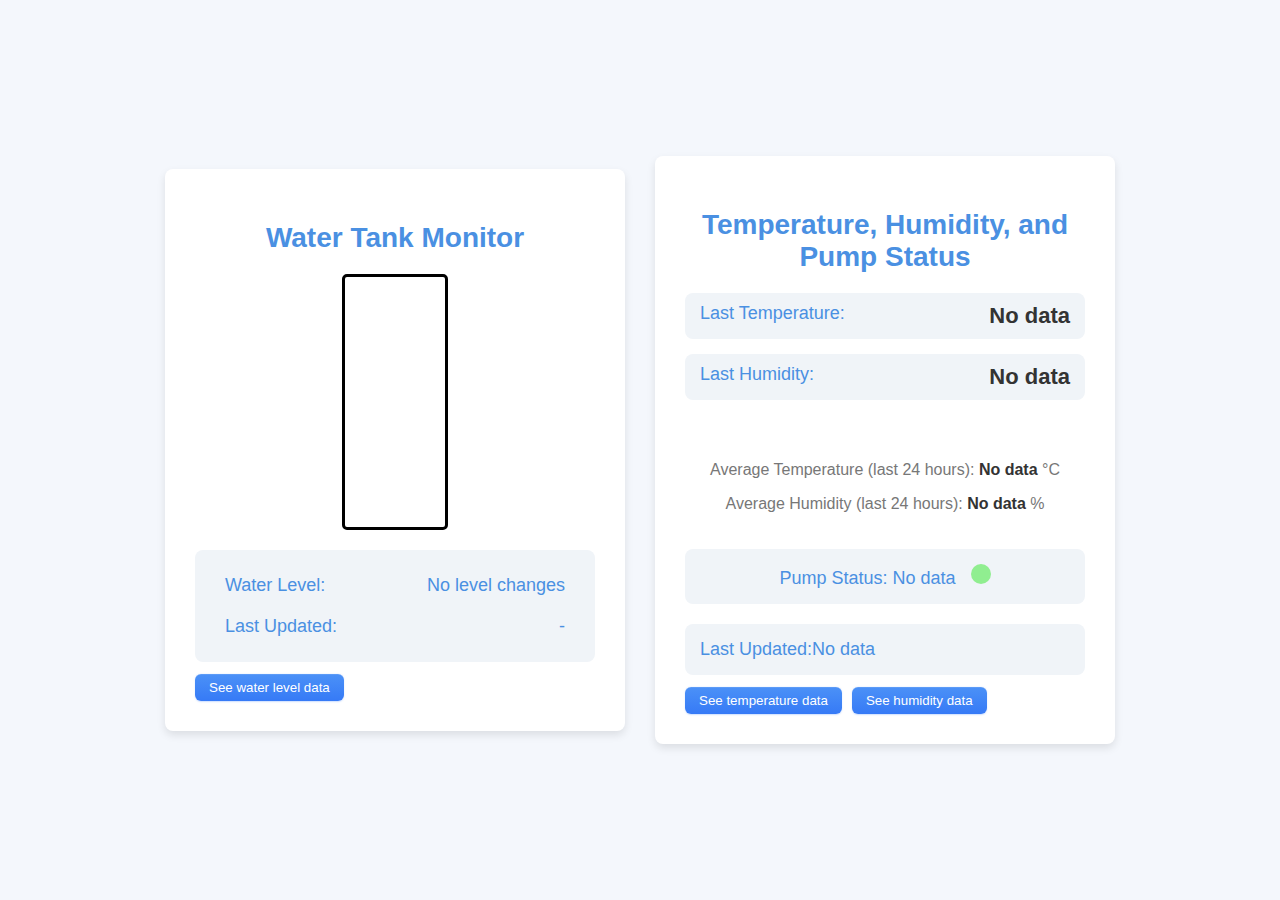
<file: index.html>
<!DOCTYPE html>
<html lang="en">
<head>
    <meta charset="UTF-8">
    <meta name="viewport" content="width=device-width, initial-scale=1.0">
<body>
    <title>Water Tank Monitor and Temperature, Humidity, Pump Status</title>
    <style>
        body {
            font-family: 'Arial', sans-serif;
            background-color: #f4f7fc;
            color: #333;
            margin: 0;
            padding: 0;
            height: 100vh;
            display: flex;
            justify-content: center;
            align-items: center;
        }

        .container {
            display: flex;
            justify-content: center;
            align-items: center;
            gap: 30px;
            flex-wrap: wrap;
            padding: 20px;
            max-width: 1200px; /* Optional max width to prevent stretching on large screens */
            width: 100%;
        }

        .card {
            background-color: #fff;
            border-radius: 8px;
            box-shadow: 0 4px 8px rgba(0, 0, 0, 0.1);
            padding: 30px;
            max-width: 400px;
            width: 100%;
            text-align: center;
            display: flex;
            flex-direction: column;
            justify-content: space-between;
        }

        h2 {
            font-size: 28px;
            color: #4a90e2;
            margin-bottom: 20px;
        }

        .label {
            margin: 15px 0;
            font-size: 18px;
            color: #555;
        }

        .value {
            font-size: 24px;
            font-weight: bold;
            color: #333;
        }

        .average {
            margin-top: 30px;
            font-size: 16px;
            color: #777;
        }

        .average span {
            font-weight: bold;
            color: #333;
        }

        .data-box {
            display: flex;
            justify-content: space-between;
            margin-bottom: 15px;
            background-color: #f0f4f8;
            padding: 10px 15px;
            border-radius: 8px;
        }

        .data-box p {
            margin: 0;
            font-size: 18px;
            color: #4a90e2;
        }

        .data-box .value {
            font-size: 22px;
            font-weight: bold;
            color: #333;
        }

        .status-box {
            background-color: #f0f4f8;
            padding: 15px;
            border-radius: 8px;
            margin-top: 20px;
        }

        .status-box p {
            font-size: 18px;
            color: #4a90e2;
            display: flex;
            align-items: center;
            margin: 0;
        }

        .status-box .value {
            font-size: 24px;
            font-weight: bold;
            color: #333;
            display: inline-block;
            margin-right: 10px;
        }

        .pump-box {
            background-color: #f0f4f8;
            padding: 15px;
            border-radius: 8px;
            margin-top: 20px;
            align-items: center;
            justify-content: center;
        }

        .pump-box p {
            font-size: 18px;
            color: #4a90e2;
            display: inline;
            align-items: center;
            justify-content: center;
            margin: 0;
        }

        .pump-box .value {
            font-size: 24px;
            font-weight: bold;
            color: #333;
            display: inline-block;
            margin-right: 10px;
        }

        .circle {
            width: 20px;
            height: 20px;
            border-radius: 50%;
            display: inline-block;
            align-items: center;
            justify-content: center;
            margin-left: 10px;
        }

        .green {
            background-color: lightgreen;
        }

        .red {
            background-color: red;
            animation: blink 0.5s infinite;
        }

        @keyframes blink {
            0% { opacity: 1; }
            50% { opacity: 0; }
            100% { opacity: 1; }
        }

        .tank {
            position: relative;
            width: 100px;
            height: 250px;
            border: 3px solid #000;
            border-radius: 5px;
            overflow: hidden;
            margin: 0 auto; /* Center the tank */
        }

        .water {
            position: absolute;
            bottom: 0;
            width: 100%;
            background-color: #00bfff;
            transition: height 0.5s;
        }

        .overflow-label {
            margin: 20px 0;
        }

        .pump-status {
            display: flex;
            align-items: center;
            gap: 10px;
        }

        /* Make cards display in one row */
        @media (min-width: 768px) {
            .container {
                flex-direction: row;
                align-items: center;
            }

            .card {
                width: 48%; /* Take 48% of the width, leaving some space between cards */
            }
        }

        /* For smaller screens, cards stack vertically */
        @media (max-width: 767px) {
            .card {
                width: 100%; /* Full width on smaller screens */
            }
        }

        /* Adjustments for Water Tank Card */
        .water-level-card .label {
            margin-bottom: 10px;
        }

        .button-box {
            margin-top: 5%;
        }

/* CSS */
.button-10 {
  display: flex;
  flex-direction: column;
  align-items: center;
  padding: 6px 14px;
  font-family: -apple-system, BlinkMacSystemFont, 'Roboto', sans-serif;
  border-radius: 6px;
  border: none;

  color: #fff;
  background: linear-gradient(180deg, #4B91F7 0%, #367AF6 100%);
   background-origin: border-box;
  box-shadow: 0px 0.5px 1.5px rgba(54, 122, 246, 0.25), inset 0px 0.8px 0px -0.25px rgba(255, 255, 255, 0.2);
  user-select: none;
  -webkit-user-select: none;
  touch-action: manipulation;
}

.button-10:focus {
  box-shadow: inset 0px 0.8px 0px -0.25px rgba(255, 255, 255, 0.2), 0px 0.5px 1.5px rgba(54, 122, 246, 0.25), 0px 0px 0px 3.5px rgba(58, 108, 217, 0.5);
  outline: 0;
}
    </style>
</head>
<body>
    <div class="container">
        <!-- Water Tank Monitor -->
        <div class="card water-level-card">
            <h2>Water Tank Monitor</h2>
            <div class="tank">
                <div id="waterLevel" class="water"></div>
            </div>
            <div class="status-box">
                <p class="overflow-label, data-box">Water Level: <span id="overflowDisplay">No level changes</span></p>
                <p class="overflow-label, data-box">Last Updated: <span id="lastUpdated">-</span></p>
            </div>
            <div style="margin-top: 3%;">
                <a href="http://192.168.30.183/lorawan/water_chart.html" style="text-decoration: none;">
                    <button class="button-10" role="button">See water level data</button>
                </a>
            </div>  
        </div>

        <!-- Temperature, Humidity, and Pump Status -->
        <div class="card">
            <h2>Temperature, Humidity, and Pump Status</h2>

            <!-- Last Temperature -->
            <div class="data-box">
                <p>Last Temperature:</p>
                <p class="value" id="lastTemp">No data</p>
            </div>

            <!-- Last Humidity -->
            <div class="data-box">
                <p>Last Humidity:</p>
                <p class="value" id="lastHumidity">No data</p>
            </div>

            <!-- Average Temperature and Humidity -->
            <div class="average">
                <p>Average Temperature (last 24 hours): <span id="avgTemp">No data</span> °C</p>
                <p>Average Humidity (last 24 hours): <span id="avgHumidity">No data</span> %</p>
            </div>

            <!-- Pump Status -->
            <div class="pump-box">
                <p >Pump Status: 
                    <span id="pumpStatus">No data</span>
                    <div id="pumpCircle" class="circle green"></div>
                </p>
            </div>

            <!-- Last Updated -->
            <div class="status-box">
                <p>Last Updated:  <span id="pumpStatusUpdated"> No data</span></p>
            </div>

            <div style="margin-top: 3%; display: flex; gap: 10px;">
                <a href="http://192.168.30.183/lorawan/temp_chart.html" style="text-decoration: none;">
                    <button class="button-10" role="button">See temperature data</button>
                </a>
                <a href="http://192.168.30.183/lorawan/humidity_chart.html" style="text-decoration: none;">
                    <button class="button-10" role="button">See humidity data</button>
                </a>
            </div>
            
        </div>
    </div>

    <script>
        async function fetchTemperatureHumidityPump() {
            try {
                const response = await fetch('getTemperatureHumidityPump.php');
                const data = await response.json();

                if (data.error) {
                    console.error(data.error);
                    return;
                }

                // Display the last temperature, humidity, averages, and pump status
                document.getElementById('lastTemp').innerText = data.lastTemp || 'No data';
                document.getElementById('lastHumidity').innerText = data.lastHumidity || 'No data';
                document.getElementById('avgTemp').innerText = data.avgTemp || 'No data';
                document.getElementById('avgHumidity').innerText = data.avgHumidity || 'No data';
                document.getElementById('pumpStatus').innerText = data.pumpStatus === 1 ? 'ON' : 'OFF';
                document.getElementById('pumpStatusUpdated').innerText = data.statusUpdated || 'No data';

                // Update the pump status circle
                const pumpCircleElement = document.getElementById('pumpCircle');
                if (data.pumpStatus === 1) {
                    pumpCircleElement.classList.remove('green');
                    pumpCircleElement.classList.add('red');
                } else {
                    pumpCircleElement.classList.remove('red');
                    pumpCircleElement.classList.add('green');
                }

            } catch (error) {
                console.error('Error fetching temperature, humidity, and pump status data:', error);
            }
        }

        // Update water level and pump status every 5 seconds
        setInterval(fetchTemperatureHumidityPump, 5000);
        fetchTemperatureHumidityPump(); // Initial call

        async function fetchWaterLevel() {
            try {
                const response = await fetch('getWaterLevel.php');
                const data = await response.json();

                if (data.error) {
                    console.error(data.error);
                    return;
                }

                const waterLevelCm = parseInt(data.waterLevel, 10);
                const lastUpdated = data.lastUpdated;

                const maxWaterLevel = 47;

                let displayText;
                if (waterLevelCm > maxWaterLevel) {
                    displayText = `${maxWaterLevel - waterLevelCm} cm`;
                    const heightPercentage = ((maxWaterLevel - (waterLevelCm - maxWaterLevel)) / maxWaterLevel) * 100;
                    document.getElementById('waterLevel').style.height = heightPercentage + '%';
                } else {
                    displayText = 'No overflow';
                    document.getElementById('waterLevel').style.height = '100%';
                }

                document.getElementById('overflowDisplay').innerText = displayText;
                document.getElementById('lastUpdated').innerText = lastUpdated;

                updatePumpStatus(data.pumpStatus);

            } catch (error) {
                console.error('Error fetching water level data:', error);
            }
        }

        function updatePumpStatus(status) {
            const pumpStatusElement = document.getElementById('tankPumpStatus');
            const pumpCircleElement = document.getElementById('tankPumpCircle');

            if (status === 1) {
                pumpStatusElement.innerText = 'ON';
                pumpCircleElement.classList.remove('green');
                pumpCircleElement.classList.add('red');
            } else {
                pumpStatusElement.innerText = 'OFF';
                pumpCircleElement.classList.remove('red');
                pumpCircleElement.classList.add('green');
            }
        }

        setInterval(fetchWaterLevel, 5000);
        fetchWaterLevel(); // Initial call
    </script>
</body>
</html>
</file>
